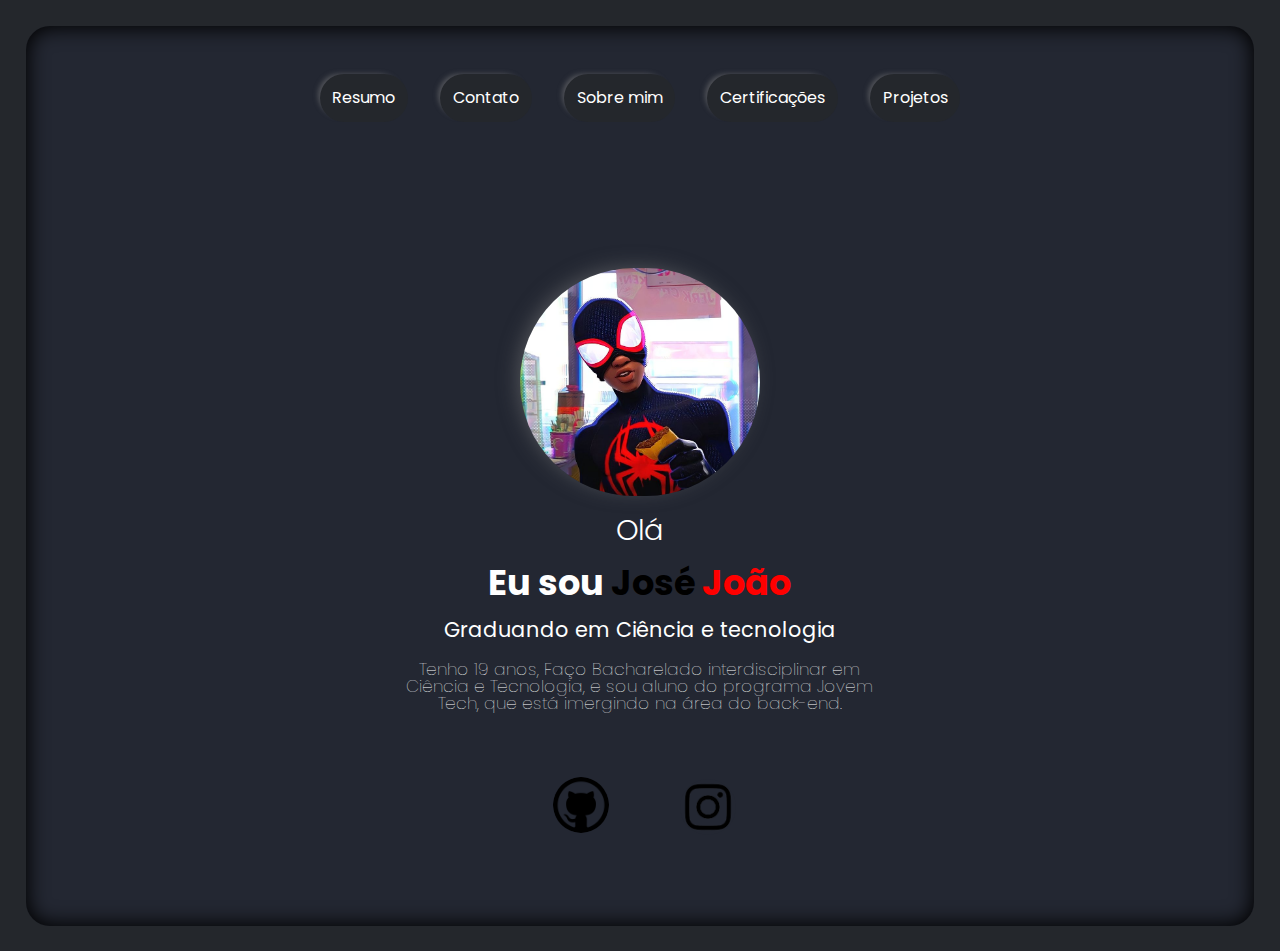
<file: index.html>
<!DOCTYPE html>
<html lang="pt-br">
<head>
    <meta charset="UTF-8">
    <meta http-equiv="X-UA-Compatible" content="IE=edge">
    <meta name="viewport" content="width=device-width, initial-scale=1.0">
    <title>Meu portifólio</title>
    <link rel="stylesheet" href="/assets/styles/styles.css">
</head>
<body>
    <section id="fake__body">
    <header class="cabecalho">
        <nav class="cabecalho__menu">
            <a class="cabecalho__menu__link" href="index.html">Resumo</a>
            <a class="cabecalho__menu__link" href="contato.html">Contato</a>
            <a class="cabecalho__menu__link" href="about.html">Sobre mim</a>
            <a class="cabecalho__menu__link" href="certificate.html">Certificações</a>
            <a class="cabecalho__menu__link" href="projects.html">Projetos</a>
        </nav>
    </header>
    <main class="apresentacao">
      <div class="apresentacao__conteudo">
        <img class="navegacao" src="/assets/imagens/across the spider-verse pfp.jpg" alt="foto do miles morales">
        <h1 class="apresentacao__titulo">Olá</h1>
        <h2 class="apresentacao__nome">Eu sou <strong class="nome-destaque">José</strong> <strong class="nome-destaque-segundo">João</strong></h2>
        <h3 class="apresentacao__ocupacao">Graduando em Ciência e tecnologia</h3>
        <p class="resumo__apresentacao__texto">Tenho 19 anos, Faço Bacharelado interdisciplinar em Ciência e Tecnologia, e sou aluno do programa Jovem Tech, que está imergindo na área do back-end.</p>
        <a href="https://github.com/jotajot"><img class="icon__github" src="/assets/imagens/github_logo_icon_143772.png" alt="icone do github"></a>
        <a href="https://www.instagram.com/jotaj._.monteiro/"><img class="icon__instagram" src="/assets/imagens/logo-insta.png" alt="logo do instagram"></a>
      </div>
    </main>
</section>
</body>
</html>
</file>
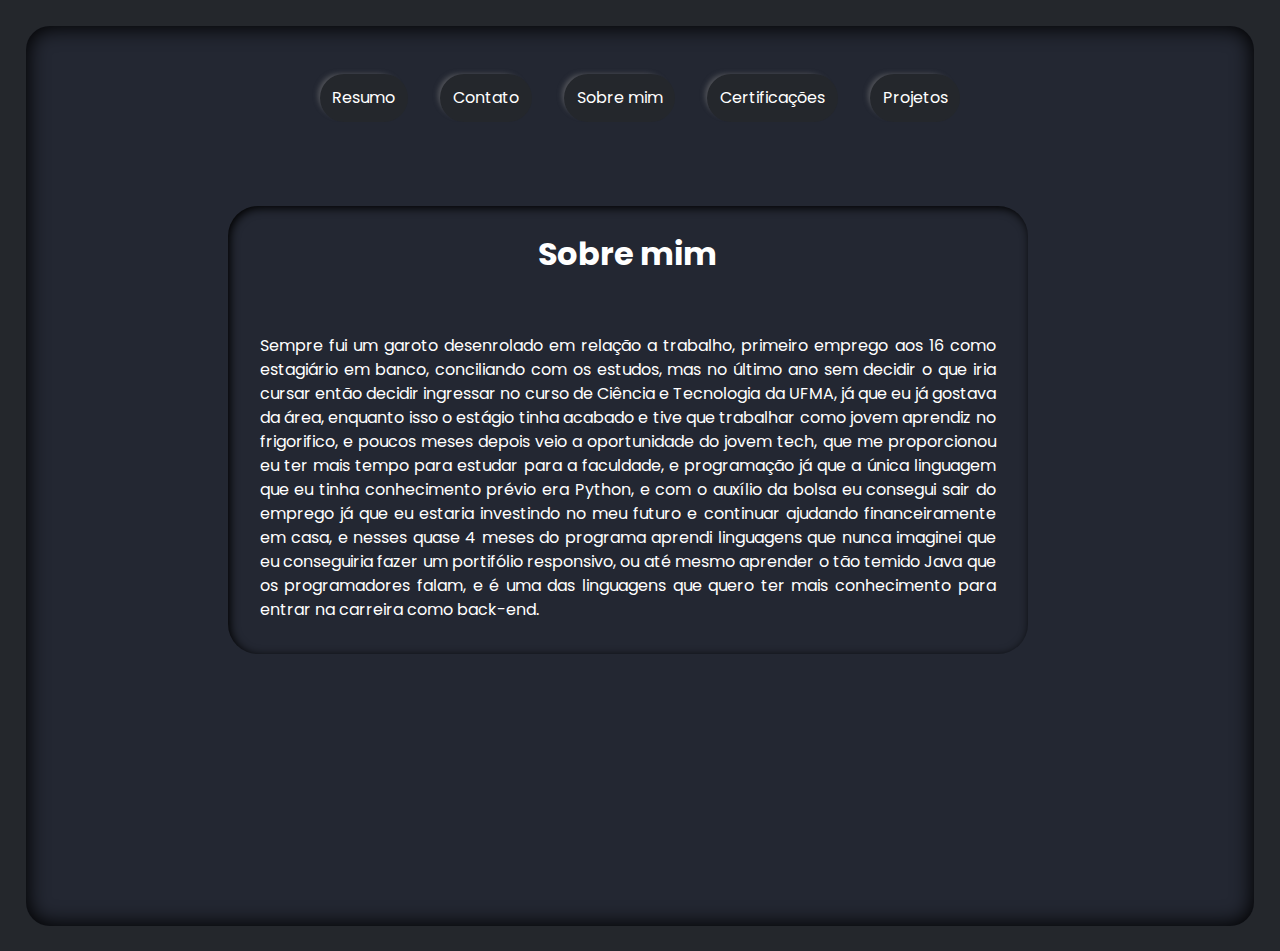
<file: about.html>
<!DOCTYPE html>
<html lang="pt-br">
<head>
    <meta charset="UTF-8">
    <meta http-equiv="X-UA-Compatible" content="IE=edge">
    <meta name="viewport" content="width=device-width, initial-scale=1.0">
    <title>Sobre mim</title>
    <link rel="stylesheet" href="/assets/styles/styles.css">
</head>
<body>
    <section id="fake__body">
        <header class="cabecalho">
            <nav class="cabecalho__menu">
                <a class="cabecalho__menu__link" href="index.html">Resumo</a>
                <a class="cabecalho__menu__link" href="contato.html">Contato</a>
                <a class="cabecalho__menu__link" href="about.html">Sobre mim</a>
                <a class="cabecalho__menu__link" href="certificate.html">Certificações</a>
                <a class="cabecalho__menu__link" href="projects.html">Projetos</a>
            </nav>
        </header>
      <main class="sobre__mim__geral">
       <div class="sobre__mim__corpo">
        <h1 class="titulo__sobre__mim">Sobre mim</h1>
       <div>
        <p class="sobre__mim__texto">Sempre fui um garoto desenrolado em relação a trabalho, primeiro emprego aos 16 como estagiário em banco, conciliando com os estudos, mas no último ano sem 
            decidir o que iria cursar então decidir ingressar no curso de Ciência e Tecnologia da UFMA, já que eu já gostava da área, enquanto isso o estágio tinha acabado 
            e tive que trabalhar como jovem aprendiz no frigorifico, e poucos meses depois veio a 
            oportunidade do jovem tech, que me proporcionou eu ter mais tempo para estudar para a faculdade, e programação já que a única linguagem que eu tinha 
            conhecimento prévio era Python, e com o auxílio da bolsa eu consegui sair do emprego já que eu estaria investindo no meu futuro e continuar ajudando 
            financeiramente em casa, e nesses quase 4 meses do programa aprendi linguagens que nunca imaginei que eu conseguiria fazer um portifólio responsivo, ou 
            até mesmo aprender o tão temido Java que os programadores falam, e é uma das linguagens que quero ter mais conhecimento para entrar na carreira como back-end.
        </p>
       </div>
       </div>
      </main>
    </section>
</body>
</html>
</file>
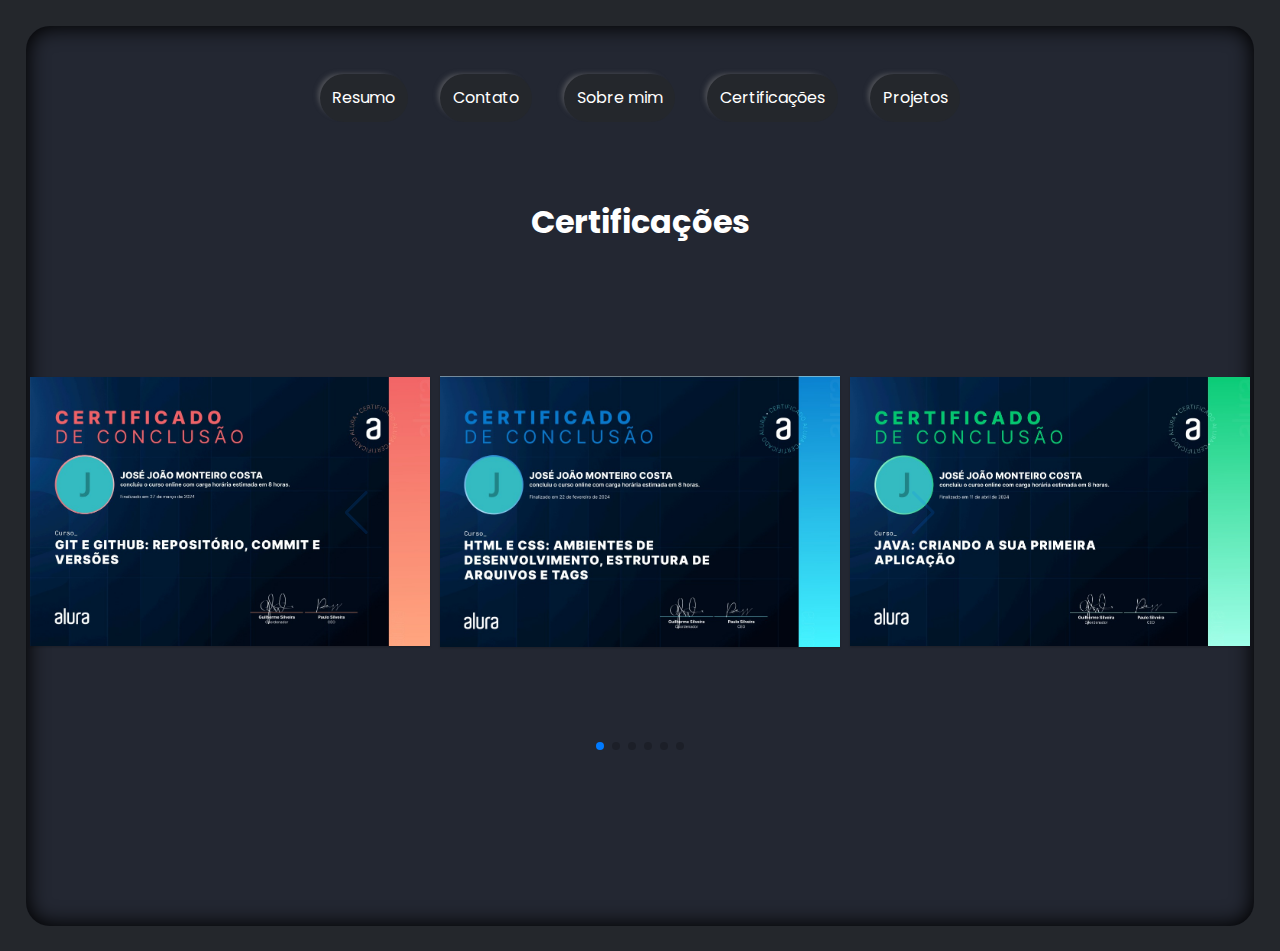
<file: certificate.html>
<!DOCTYPE html>
<html lang="pt-br">
<head>
    <meta charset="UTF-8">
    <meta http-equiv="X-UA-Compatible" content="IE=edge">
    <meta name="viewport" content="width=device-width, initial-scale=1.0">
    <title>Certificações</title>
    <link rel="stylesheet" href="/assets/styles/styles.css">
    <link rel="stylesheet" href="/assets/styles/slick.css">
    <link
    rel="stylesheet"
    href="https://unpkg.com/swiper@8/swiper-bundle.min.css">
</head>
<main>
  <body>
    <section id="fake__body">
        <header class="cabecalho">
            <nav class="cabecalho__menu">
                <a class="cabecalho__menu__link" href="index.html">Resumo</a>
                <a class="cabecalho__menu__link" href="contato.html">Contato</a>
                <a class="cabecalho__menu__link" href="about.html">Sobre mim</a>
                <a class="cabecalho__menu__link" href="certificate.html">Certificações</a>
                <a class="cabecalho__menu__link" href="projects.html">Projetos</a>
            </nav>
        </header>
        <body>
          <span class="titulo">Certificações</span>
          <div class="swiper">
            <div class="swiper-wrapper">
              <div class="swiper-slide">
                <div class="project-img">
                  <img src="/assets/imagens/git e github.jpeg" alt="Foto 01">
                </div>
              </div>
              <div class="swiper-slide">
                <div class="project-img">
                  <img src="/assets/imagens/html e css.jpeg" alt="Foto 02">
                </div>
              </div>
              <div class="swiper-slide">
                <div class="project-img">
                  <img src="/assets/imagens/java básico.jpeg" alt="Foto 03">
                </div>
              </div>
              <div class="swiper-slide">
                <div class="project-img">
                  <img src="/assets/imagens/javascript.jpeg" alt="Foto 04">
                </div>
              </div>
              <div class="swiper-slide">
                <div class="project-img">
                  <img src="/assets/imagens/fundamentos logica.png" alt="Foto 05">
                </div>
              </div>
              <div class="swiper-slide">
                <div class="project-img">
                  <img src="/assets/imagens/metodologia ágil.jpeg" alt="Foto 06">
                </div>
              </div>
            </div>
            <div class="swiper-button-next"></div>
            <div class="swiper-button-prev"></div>
            <div class="swiper-pagination"></div>
          </div>
        </div>
        </main>
          <script src="https://unpkg.com/swiper@8/swiper-bundle.min.js"></script>
          <script src="/assets/js/slick.min.js"></script>
        </body>
</html>
</file>
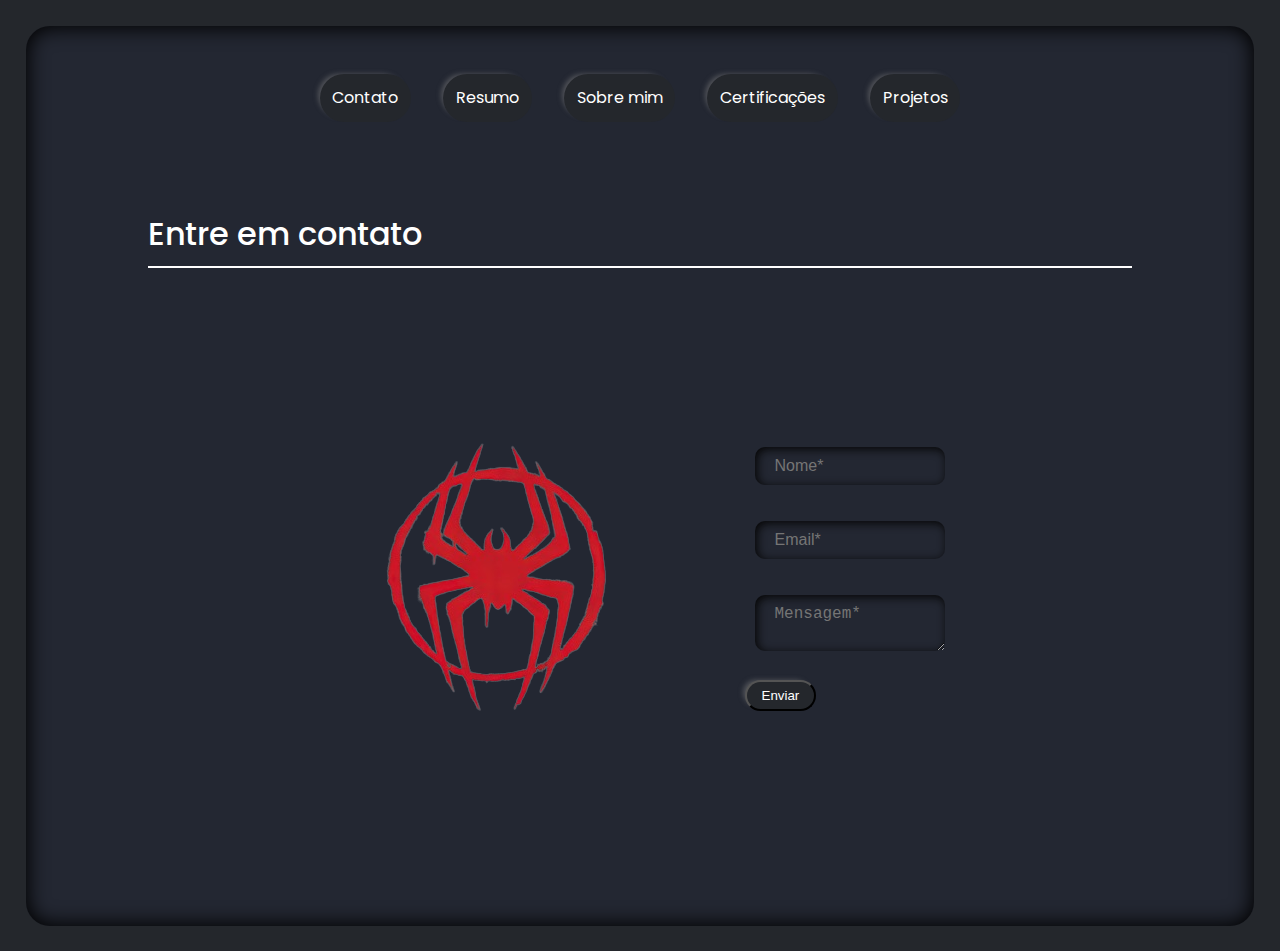
<file: contact.html>
<!DOCTYPE html>
<html lang="pt-br">
<head>
    <meta charset="UTF-8">
    <meta http-equiv="X-UA-Compatible" content="IE=edge">
    <meta name="viewport" content="width=device-width, initial-scale=1.0">
    <title>Contato</title>
    <link rel="stylesheet" href="./styles/styles.css">
</head>
<body>
    <section id="fake__body">
        <header class="cabecalho">
            <nav class="cabecalho__menu">
                <a class="cabecalho__menu__link" href="contact.html">Contato</a>
                <a class="cabecalho__menu__link" href="index.html">Resumo</a>
                <a class="cabecalho__menu__link" href="about.html">Sobre mim</a>
                <a class="cabecalho__menu__link">Certificações</a>
                <a class="cabecalho__menu__link">Projetos</a>
            </nav>
        </header>
        <section class="contact__corpo">
        <h1 class="h1__contato">Entre em contato</h1>
        <div class="container__principal">
            <div class="elemento-com-imagem">
                <img src="./transferir-removebg-preview.png" alt="logo da aranha do miles">
            </div>
            <div class="container" id="form-container">
                <form id="contact-form">
                    <label for="name"><input placeholder="Nome*" class="input" name="text" type="text"><br></label><br>
                    <label for="email"><input placeholder="Email*" class="input" name="text" type="text"><br></label><br>
                    <label for="message"><textarea placeholder="Mensagem*" class="input" id="message" name="message" required></textarea><br></label><br>
                    <button class="botao__enviar" type="submit">Enviar</button>
                </form>
                <div id="confirmation" style="display: none;">
                    <p>Obrigado por entrar em contato! Recebemos sua mensagem.</p>
                </div>
            </div>
        </div>
    </section>
    </section>
    <script src="./contato.js"></script>
</body>
</html>
</file>
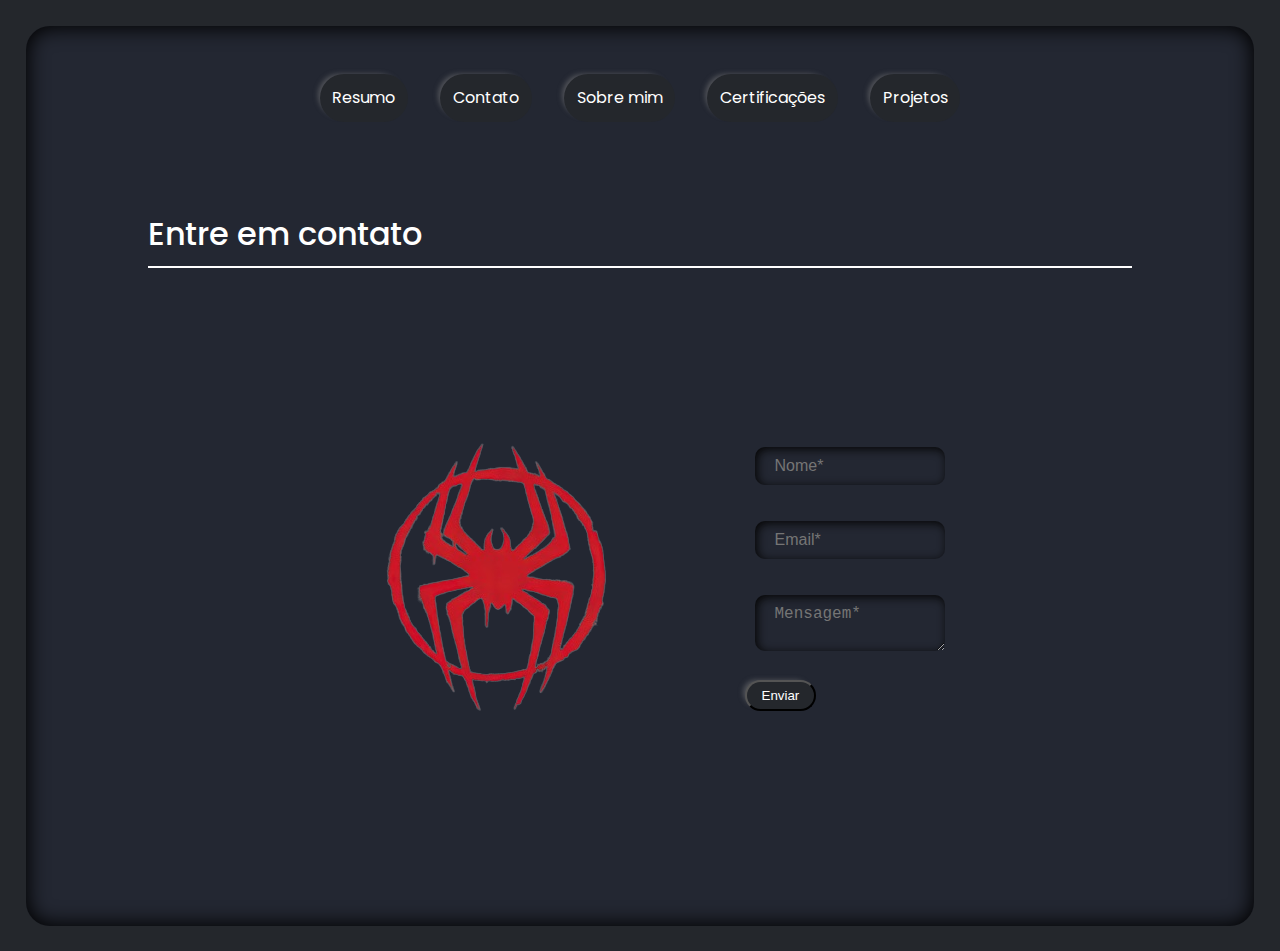
<file: contato.html>
<!DOCTYPE html>
<html lang="pt-br">
<head>
    <meta charset="UTF-8">
    <meta http-equiv="X-UA-Compatible" content="IE=edge">
    <meta name="viewport" content="width=device-width, initial-scale=1.0">
    <title>Contato</title>
    <link rel="stylesheet" href="/assets/styles/styles.css">
</head>
<body>
    <section id="fake__body">
        <header class="cabecalho">
            <nav class="cabecalho__menu">
                <a class="cabecalho__menu__link" href="index.html">Resumo</a>
                <a class="cabecalho__menu__link" href="contato.html">Contato</a>
                <a class="cabecalho__menu__link" href="about.html">Sobre mim</a>
                <a class="cabecalho__menu__link" href="certificate.html">Certificações</a>
                <a class="cabecalho__menu__link" href="projects.html">Projetos</a>
            </nav>
        </header>
        <section class="contact__corpo">
        <h1 class="h1__contato">Entre em contato</h1>
        <div class="container__principal">
            <div class="elemento-com-imagem">
                <img src="/assets/imagens/transferir-removebg-preview.png" alt="logo da aranha do miles">
            </div>
            <div class="container" id="form-container">
                <form id="contact-form">
                    <label for="name"><input id="name" placeholder="Nome*" class="input" name="text" type="text"><br></label><br>
                    <label for="email"><input id="email" placeholder="Email*" class="input" name="text" type="text"><br></label><br>
                    <label for="message"><textarea id="message" placeholder="Mensagem*" class="input" name="message" required></textarea><br></label><br>
                    <button class="botao__enviar" type="submit">Enviar</button>
                </form>
                <div id="confirmation" style="display: none;">
                    <p>Obrigado por entrar em contato! Recebemos sua mensagem.</p>
                </div>
            </div>
        </div>
    </section>
    </section>
    <script src="/assets/js/contato.js"></script>
</body>
</html>
</file>
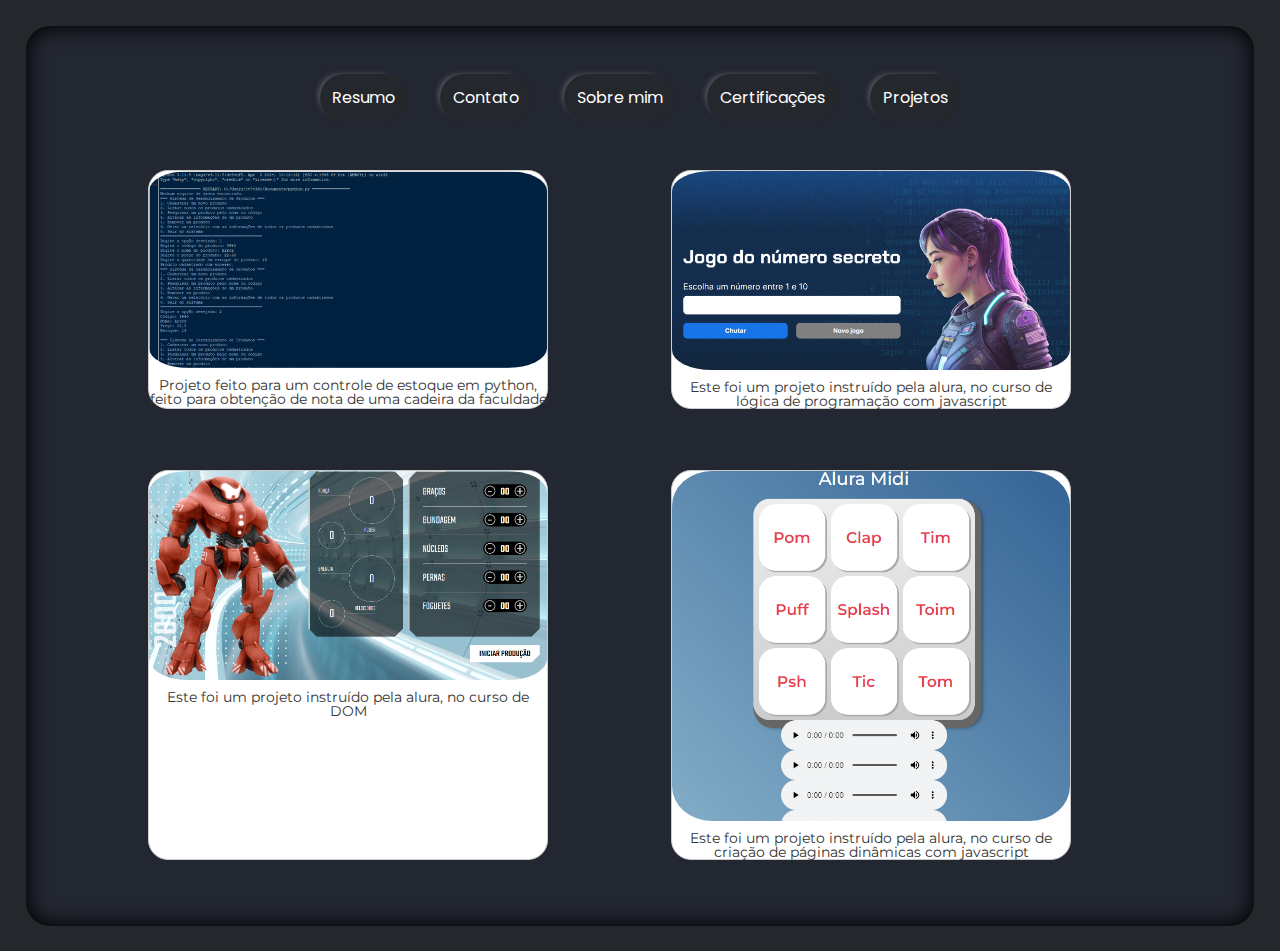
<file: projects.html>
<!DOCTYPE html>
<html lang="pt-br">
<head>
    <meta charset="UTF-8">
    <meta http-equiv="X-UA-Compatible" content="IE=edge">
    <meta name="viewport" content="width=device-width, initial-scale=1.0">
    <title>Projetos</title>
    <link rel="stylesheet" href="/assets/styles/styles.css">
</head>
<body>
    <section id="fake__body">
        <header class="cabecalho">
            <nav class="cabecalho__menu">
                <a class="cabecalho__menu__link" href="index.html">Resumo</a>
                <a class="cabecalho__menu__link" href="contato.html">Contato</a>
                <a class="cabecalho__menu__link" href="about.html">Sobre mim</a>
                <a class="cabecalho__menu__link" href="certificate.html">Certificações</a>
                <a class="cabecalho__menu__link" href="projects.html">Projetos</a>
            </nav>
    </header>
    <main class="meus__projetos">
        <div class="projeto__img">
        <div class="caixa-branca">
            <img class="meu-robotron" src="/assets/imagens/robotron.png">
            <p>Este foi um projeto instruído pela alura, no curso de DOM</p></div>
        <div class="caixa-branca">
            <img class="alura-midi" src="/assets/imagens/alura-midi.png">
            <p>Este foi um projeto instruído pela alura, no curso de criação de páginas dinâmicas com javascript</p></div>
        <div class="caixa-branca">
            <img class="controle-de-estoque" src="/assets/imagens/controle de estoque.png">
            <p>Projeto feito para um controle de estoque em python, feito para obtenção de nota de uma cadeira da faculdade</p></div>
        <div class="caixa-branca">
            <img class="jogo-numero-secreto" src="/assets/imagens/jogo do número secreto.png">
            <p>Este foi um projeto instruído pela alura, no curso de lógica de programação com javascript</p></div>
        </div>
    </main>
    </section>
</body>
</html>
</file>
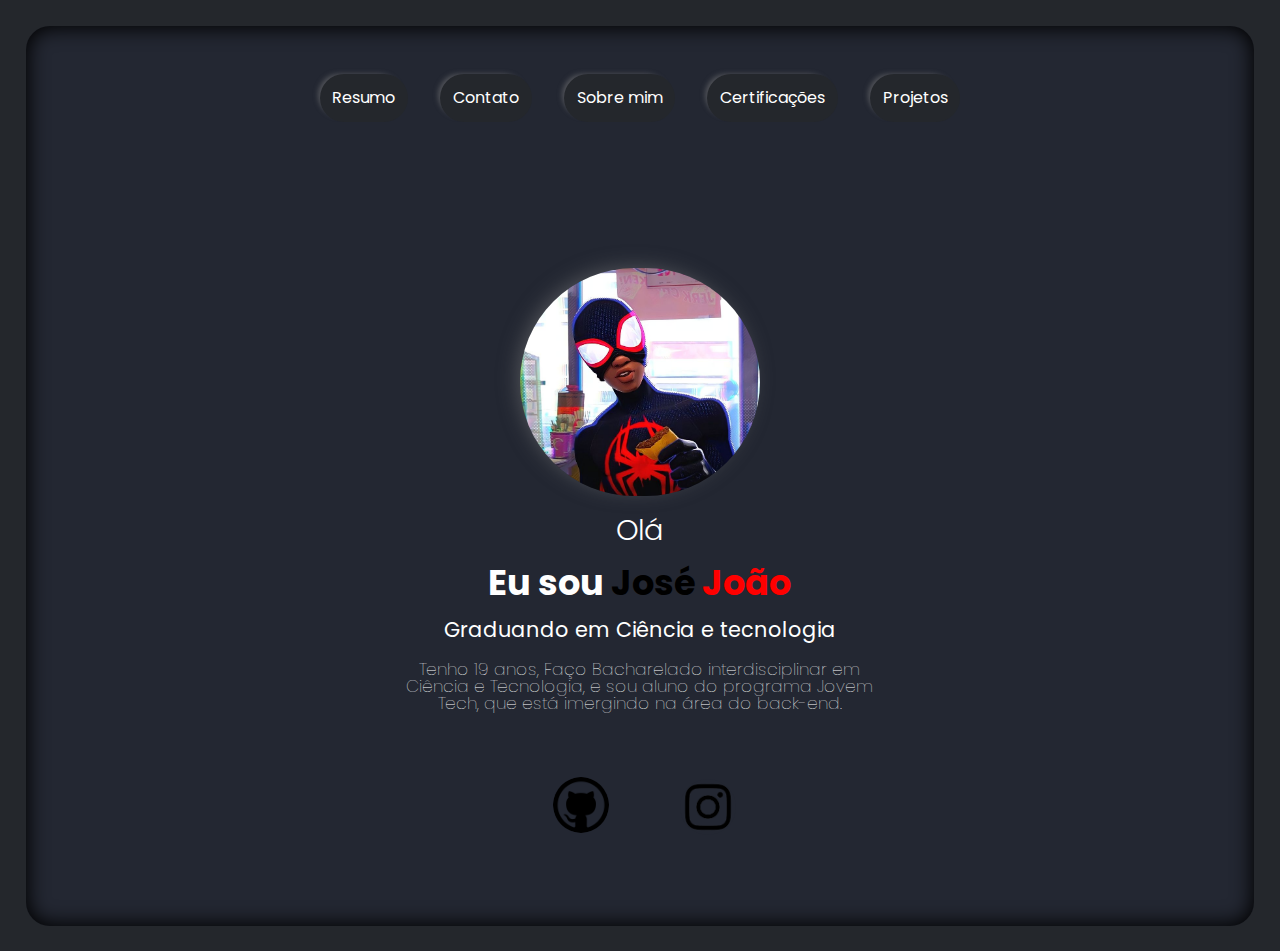
<file: resumo.html>
<!DOCTYPE html>
<html lang="pt-br">
<head>
    <meta charset="UTF-8">
    <meta http-equiv="X-UA-Compatible" content="IE=edge">
    <meta name="viewport" content="width=device-width, initial-scale=1.0">
    <title>Meu portifólio</title>
    <link rel="stylesheet" href="./styles/styles.css">
</head>
<body>
    <section id="fake__body">
    <header class="cabecalho">
        <nav class="cabecalho__menu">
            <a class="cabecalho__menu__link" href="resumo.html">Resumo</a>
            <a class="cabecalho__menu__link" href="contato.html">Contato</a>
            <a class="cabecalho__menu__link" href="about.html">Sobre mim</a>
            <a class="cabecalho__menu__link" href="certificate.html">Certificações</a>
            <a class="cabecalho__menu__link" href="projects.html">Projetos</a>
        </nav>
    </header>
    <main class="apresentacao">
      <div class="apresentacao__conteudo">
        <img class="navegacao" src="./image/across the spider-verse pfp.jpg" alt="foto do José João">
        <h1 class="apresentacao__titulo">Olá</h1>
        <h2 class="apresentacao__nome">Eu sou <strong class="nome-destaque">José</strong> <strong class="nome-destaque-segundo">João</strong></h2>
        <h3 class="apresentacao__ocupacao">Graduando em Ciência e tecnologia</h3>
        <p class="resumo__apresentacao__texto">Tenho 19 anos, Faço Bacharelado interdisciplinar em Ciência e Tecnologia, e sou aluno do programa Jovem Tech, que está imergindo na área do back-end.</p>
        <a href="https://github.com/jotajot"><img class="icon__github" src="./image/github_logo_icon_143772.png" alt="icone do github"></a>
        <a href="https://www.instagram.com/jotaj._.monteiro/"><img class="icon__instagram" src="./image/logo-insta.png" alt="logo do instagram"></a>
      </div>
    </main>
</section>
</body>
</html>
</file>
<file: assets/styles/styles.css>
@import url('https://fonts.googleapis.com/css2?family=Poppins:ital,wght@0,100;0,200;0,300;0,400;0,500;0,600;0,700;0,800;0,900;1,100;1,200;1,300;1,400;1,500;1,600;1,700;1,800;1,900&display=swap');
@import url('https://fonts.googleapis.com/css2?family=Archivo:ital,wght@0,100..900;1,100..900&family=Montserrat:ital,wght@0,100..900;1,100..900&display=swap');
@import url(./reset.css);

*{
    box-sizing: border-box;
}
:root{
    --fonte-cabecalho: 'Poppins', sans-serif; 
    --fonte-legenda: 'Montserrat', sans-serif;
}

body{
    min-width: 100vw;
    box-sizing: border-box;
    background-color: #24272C;
    padding: -10px 10px 50px 30px;
}

#fake__body{ background: #232732;
color:white;
box-shadow: inset 0px 0px 20px 2px black;
margin: 1.6rem;
border-radius: 24px;
min-height: 100vh;
}

h1{
    font-weight: bold;
}

.cabecalho{
    padding: 3rem;
    display: flex;
    justify-content: center;
}

.cabecalho__menu{
    display: flex;
    flex-direction: row;
    font-family: var(--fonte-cabecalho);
    font-size: 1rem;
}

.cabecalho__menu__link{
    color:white;
    background-color: #24272C;
    padding: 1rem 0.8rem;
    border-radius: 30px;
    box-shadow: -5px -3px 5px -3px /*#6086D3;*/rgba(128, 128, 128, 0.5);
    /*box-shadow: 0.1px 0px 1.1px 0.1px #778192;*/
    text-decoration: none;
    margin: 0 1rem 0 1rem;
}
.navegacao{
    width: 15rem;
    border-radius: 10rem;
    box-shadow: -5px -3px 20px -3px /*#6086D3;*/rgba(128, 128, 128, 0.5);
}
.apresentacao{
    padding:8% 8% 0% 8%;    
    text-align: center;
    display: flex;
    justify-content: center;
}
.apresentacao__conteudo{
    width: 50%;
    display: flex;
    flex-direction: column;
    justify-content: center;
    align-items: center;
    gap: 20px;
}
.apresentacao__titulo{
    font-family: var(--fonte-cabecalho);
    font-size: 1.8rem;
    font-weight: 300;
}
.apresentacao__nome{
    font-family: var(--fonte-cabecalho);
    font-size: 2.2rem;
    font-weight: bold;
}
.apresentacao__ocupacao{
    font-family: var(--fonte-cabecalho);
    font-size: 1.3rem;
}
.resumo__apresentacao__texto{
    font-family: var(--fonte-cabecalho);
    font-size: 17px;
    font-weight: lighter;
    width: 30rem;
}
.icon__github{
    background-color: #232732;
    border: #232732;
    width: 3.5rem;
    border-radius: 30px;
    margin: -5px;
    margin-top: 2.8rem;
    margin-right: 7rem;
    transition: all ease .5s;
}
.icon__github:hover{
    background-color: red;
    border: 1px solid red;
}
.nome-destaque{
    color: black;
}
.nome-destaque-segundo{
    color: red;
}
.h1__contato{
    font-family: var(--fonte-cabecalho);
    font-size: 2rem;
    font-weight: 500;
    width: 80%;
    margin:3rem 0 10rem 0;
    padding-bottom: 1rem;
    border-bottom: 2px solid white;
}
.container{
    display: flex;
    align-items: center;
    justify-content: space-around;
}

.elemento-com-imagem{
    opacity: 0.8;
    display: flex;
    align-items: center;
    justify-content: center;
}
.elemento-com-imagem img{
    opacity: 1;
}
.input {
    margin: 10px;
    background: none;
    border: none;
    outline: none;
    max-width: 190px;
    padding: 10px 20px;
    font-size: 16px;
    border-radius: 10px;
    box-shadow: inset 2px 2px 10px rgb(5, 5, 5);
    color: #fff;
}
.botao__enviar{
    color:white;
    background-color: #24272C;
    padding: 10px 15px;
    padding-top: 6px;
    padding-bottom: 6px;
    border-radius: 20px;
    box-shadow: -5px -3px 5px -3px /*#6086D3;*/rgba(128, 128, 128, 0.5);
    /*box-shadow: 0.1px 0px 1.1px 0.1px #778192;*/
    text-decoration: none;
}

.container__principal{
    display: flex;
    flex-direction: row;
    justify-content: space-around;
    align-items: center;
    gap: 5rem;
    margin-bottom: 12%;
}

.contact__corpo{
    display: flex;
    flex-direction: column;
    align-items: center;
}
.icon__instagram{
    background-color: #232732;
    border: #232732;
    width: 3.5rem;
    border-radius: 5rem;
    margin: -4.5rem;
    margin-bottom: 5rem;
    margin-left: 4rem;
    transition: all ease .5s;
}
.icon__instagram:hover{
    background-color: red;
    border: 1px solid red;
}
.sobre__mim__geral {
    padding: 3% 10% 8% 8%;
    text-align: center; /* Centraliza o texto horizontalmente */
  }
  
  .sobre__mim__corpo {
    display: flex;
    flex-direction: column;
    align-items: center; /* Centraliza os elementos filhos verticalmente */
    max-width: 800px; /* Define uma largura máxima para o conteúdo */
    margin: 0 auto; /* Centraliza horizontalmente o conteúdo */
    box-shadow: inset 2px 2px 10px black;
    border-radius: 30px;
  }
  
  .titulo__sobre__mim {
    font-family: var(--fonte-cabecalho);
    font-size: 2em;
    padding: 2rem;
    display: flex;
    justify-content: center;
    align-items: center;
  }
  
  .sobre__mim__texto {
    font-family: var(--fonte-cabecalho);
    width: 100%; /* Define a largura do texto */
    text-align: justify; /* Justifica o texto */
    padding: 2rem;
    line-height: 1.5;
    font-size: 1rem;
  }

  .projeto__img{
    display: flex;
    flex-wrap: wrap;
  }

  .caixa-branca {
    background-color: #ffffff; /* Cor de fundo branca */
    padding: 0px; /* Espaçamento interno */
    border: 1px solid #cccccc; /* Borda */
    border-radius: 20px; /* Borda arredondada */
    width: 25rem; /* Largura da caixa */
    margin-left: 10%;
    box-sizing: border-box;
    margin-bottom: 5%;
    transition: transform 0.3s ease;
  }
  .caixa-branca:nth-last-child(1),
  .caixa-branca:nth-last-child(2){
    order: 1;
  }

  .caixa-branca:nth-last-child(3),
  .caixa-branca:nth-last-child(4){
    order: 2;
  }

  .caixa-branca:hover{
    transform: scale(1.1);
  }
  
  .caixa-branca img {
    max-width: 100%; /* Imagem responsiva */
    display: block; /* Para centralizar a imagem */
    margin: 0 auto; /* Centralizar a imagem horizontalmente */
    height: auto;
  }
  
  .caixa-branca p {
    font-family: var(--fonte-legenda);
    font-size: 14px; /* Tamanho da fonte */
    font-weight: 400;
    color: #333333; /* Cor do texto */
    margin-top: 10px; /* Espaçamento acima do texto */
    text-align: center; /* Centralizar o texto */
  }

.meu-robotron{
    width: 30rem;
    margin-left: 10%;
    border-radius: 10%;
}
.alura-midi{
    width: 30rem;
    margin-left: 10%;
    border-radius: 10%;
}

.controle-de-estoque{
    width: 30rem;
    margin-left: 10%;
    border-radius: 10%;
}

.jogo-numero-secreto{
    width: 30rem;
    margin-left: 10%;
    border-radius: 10%;
}

  @media screen and (max-width: 700px){
    .apresentacao{
        flex-direction:row;
        display: flex;
    }
    #conctact-form{
        margin-bottom: 3rem;
    }
    .container__principal {
        display: flex;
        flex-direction: column;
    }
    .h1__contato{
        margin:3rem 0 5rem 0;
    }
    .resumo__apresentacao__texto{
        width: 100%;
        font-size: 1rem;
    }
    .body{
        background-color: #24272C;
        min-width: 100vh;
    }

  }
</file>
<file: styles/styles.css>
@import url('https://fonts.googleapis.com/css2?family=Poppins:ital,wght@0,100;0,200;0,300;0,400;0,500;0,600;0,700;0,800;0,900;1,100;1,200;1,300;1,400;1,500;1,600;1,700;1,800;1,900&display=swap');
@import url(./reset.css);

*{
    box-sizing: border-box;
}
:root{
    --fonte-cabecalho: 'Poppins', sans-serif; 
}

body{
    min-width: 100vw;
    box-sizing: border-box;
    background-color: #24272C;
    padding: -10px 10px 50px 30px;
}

#fake__body{ background: #232732;
color:white;
box-shadow: inset 0px 0px 20px 2px black;
margin: 1.6rem;
border-radius: 24px;
min-height: 100vh;
}

h1{
    font-weight: bold;
}

.cabecalho{
    padding: 3rem;
    display: flex;
    justify-content: center;
}

.cabecalho__menu{
    display: flex;
    flex-direction: row;
    font-family: var(--fonte-cabecalho);
    font-size: 1rem;
}

.cabecalho__menu__link{
    color:white;
    background-color: #24272C;
    padding: 1rem 0.8rem;
    border-radius: 30px;
    box-shadow: -5px -3px 5px -3px /*#6086D3;*/rgba(128, 128, 128, 0.5);
    /*box-shadow: 0.1px 0px 1.1px 0.1px #778192;*/
    text-decoration: none;
    margin: 0 1rem 0 1rem;
}
.navegacao{
    width: 15rem;
    border-radius: 10rem;
    box-shadow: -5px -3px 20px -3px /*#6086D3;*/rgba(128, 128, 128, 0.5);
}
.apresentacao{
    padding:8% 8% 0% 8%;    
    text-align: center;
    display: flex;
    justify-content: center;
}
.apresentacao__conteudo{
    width: 50%;
    display: flex;
    flex-direction: column;
    justify-content: center;
    align-items: center;
    gap: 20px;
}
.apresentacao__titulo{
    font-family: var(--fonte-cabecalho);
    font-size: 1.8rem;
    font-weight: 300;
}
.apresentacao__nome{
    font-family: var(--fonte-cabecalho);
    font-size: 2.2rem;
    font-weight: bold;
}
.apresentacao__ocupacao{
    font-family: var(--fonte-cabecalho);
    font-size: 1.3rem;
}
.resumo__apresentacao__texto{
    font-family: var(--fonte-cabecalho);
    font-size: 17px;
    font-weight: lighter;
    width: 30rem;
}
.icon__github{
    background-color: #232732;
    border: #232732;
    width: 3.5rem;
    border-radius: 30px;
    margin: -5px;
    margin-top: 2.8rem;
    margin-right: 7rem;
    transition: all ease .5s;
}
.icon__github:hover{
    background-color: red;
    border: 1px solid red;
}
.nome-destaque{
    color: black;
}
.nome-destaque-segundo{
    color: red;
}
.h1__contato{
    font-family: var(--fonte-cabecalho);
    font-size: 2rem;
    font-weight: 500;
    width: 80%;
    margin:3rem 0 10rem 0;
    padding-bottom: 1rem;
    border-bottom: 2px solid white;
}
.container{
    display: flex;
    align-items: center;
    justify-content: space-around;
}

.elemento-com-imagem{
    opacity: 0.8;
    display: flex;
    align-items: center;
    justify-content: center;
}
.elemento-com-imagem img{
    opacity: 1;
}
.input {
    margin: 10px;
    background: none;
    border: none;
    outline: none;
    max-width: 190px;
    padding: 10px 20px;
    font-size: 16px;
    border-radius: 10px;
    box-shadow: inset 2px 2px 10px rgb(5, 5, 5);
    color: #fff;
}
.botao__enviar{
    color:white;
    background-color: #24272C;
    padding: 10px 15px;
    padding-top: 6px;
    padding-bottom: 6px;
    border-radius: 20px;
    box-shadow: -5px -3px 5px -3px /*#6086D3;*/rgba(128, 128, 128, 0.5);
    /*box-shadow: 0.1px 0px 1.1px 0.1px #778192;*/
    text-decoration: none;
}

.container__principal{
    display: flex;
    flex-direction: row;
    justify-content: space-around;
    align-items: center;
    gap: 5rem;
}

.contact__corpo{
    display: flex;
    flex-direction: column;
    align-items: center;
}
.icon__instagram{
    background-color: #232732;
    border: #232732;
    width: 3.5rem;
    border-radius: 5rem;
    margin: -4.5rem;
    margin-bottom: 5rem;
    margin-left: 4rem;
    transition: all ease .5s;
}
.icon__instagram:hover{
    background-color: red;
    border: 1px solid red;
}
.sobre__mim__geral {
    padding: 3% 10% 8% 8%;
    text-align: center; /* Centraliza o texto horizontalmente */
  }
  
  .sobre__mim__corpo {
    display: flex;
    flex-direction: column;
    align-items: center; /* Centraliza os elementos filhos verticalmente */
    max-width: 800px; /* Define uma largura máxima para o conteúdo */
    margin: 0 auto; /* Centraliza horizontalmente o conteúdo */
    box-shadow: inset 2px 2px 10px black;
    border-radius: 30px;
  }
  
  .titulo__sobre__mim {
    font-family: var(--fonte-cabecalho);
    font-size: 2em;
    padding: 2rem;
    display: flex;
    justify-content: center;
    align-items: center;
  }
  
  .sobre__mim__texto {
    font-family: var(--fonte-cabecalho);
    width: 100%; /* Define a largura do texto */
    text-align: justify; /* Justifica o texto */
    padding: 2rem;
    line-height: 1.5;
    font-size: 1rem;
  }

  .caixa-branca {
    background-color: #ffffff; /* Cor de fundo branca */
    padding: 10px; /* Espaçamento interno */
    border: 1px solid #cccccc; /* Borda */
    border-radius: 20px; /* Borda arredondada */
    width: 25rem; /* Largura da caixa */
    margin-left: 10%;
  }
  
  .caixa-branca img {
    max-width: 100%; /* Imagem responsiva */
    display: block; /* Para centralizar a imagem */
    margin: 0 auto; /* Centralizar a imagem horizontalmente */
  }
  
  .caixa-branca p {
    font-size: 14px; /* Tamanho da fonte */
    color: #333333; /* Cor do texto */
    margin-top: 10px; /* Espaçamento acima do texto */
    text-align: center; /* Centralizar o texto */
  }

.meu-robotron{
    width: 30rem;
    margin-left: 10%;
    border-radius: 10%;
}

  @media screen and (max-width: 700px){
    .apresentacao{
        flex-direction:row;
        display: flex;
    }
    #conctact-form{
        margin-bottom: 3rem;
    }
    .container__principal {
        display: flex;
        flex-direction: column;
    }
    .h1__contato{
        margin:3rem 0 5rem 0;
    }
    .resumo__apresentacao__texto{
        width: 100%;
        font-size: 1rem;
    }
  }
</file>
